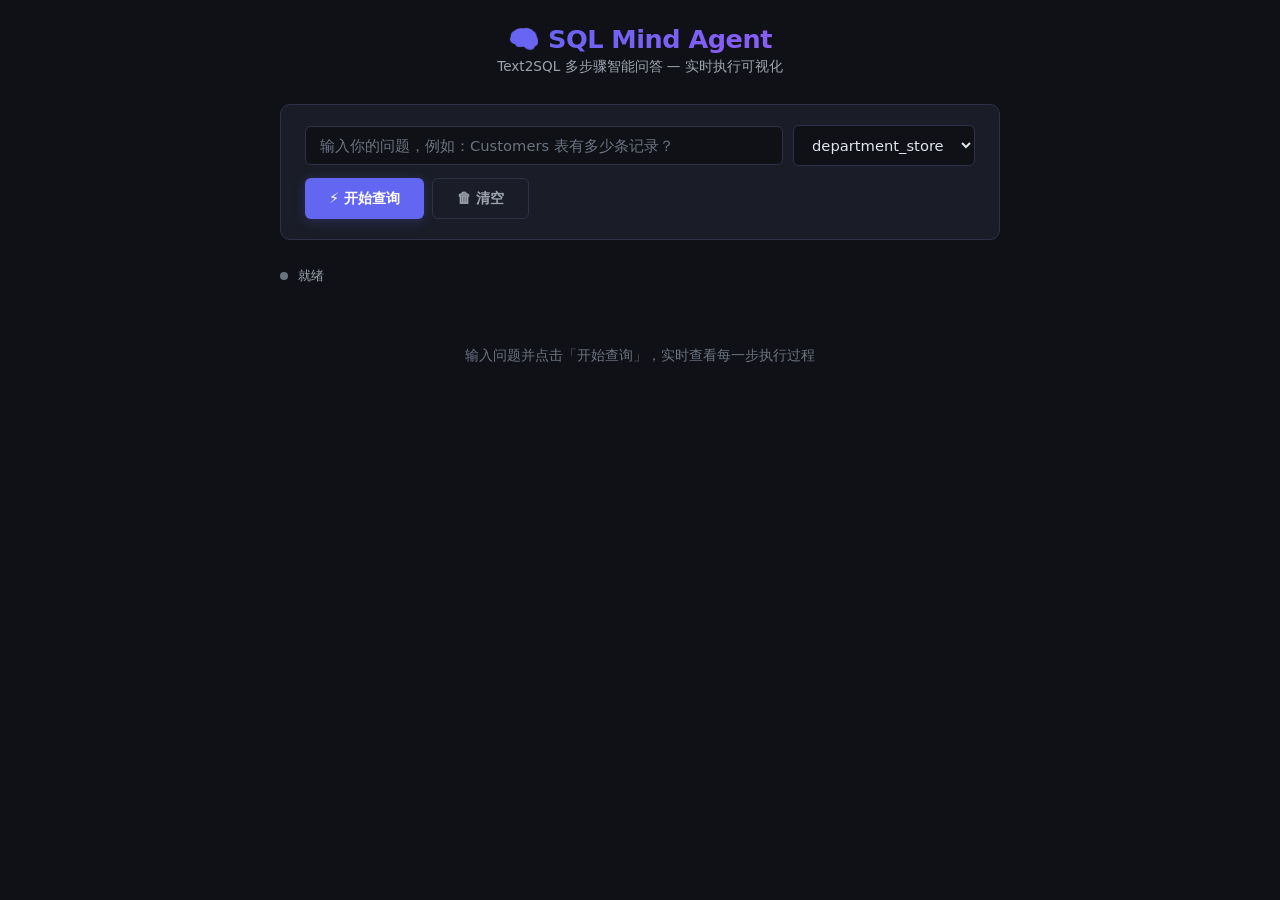
<file: index.html>
<!DOCTYPE html>
<html lang="zh-CN">
<head>
<meta charset="UTF-8">
<meta name="viewport" content="width=device-width, initial-scale=1.0">
<title>SQL Mind Agent — Text2SQL 可视化演示</title>
<style>
/* ============================================================
   基础重置 & 全局变量
   ============================================================ */
:root {
  --bg: #0f1117;
  --surface: #1a1d27;
  --surface2: #242736;
  --border: #2e3148;
  --text: #e1e4ed;
  --text2: #9ca3af;
  --text3: #6b7280;
  --accent: #6366f1;
  --accent-glow: rgba(99,102,241,.25);
  --green: #22c55e;
  --green-bg: rgba(34,197,94,.12);
  --red: #ef4444;
  --red-bg: rgba(239,68,68,.12);
  --amber: #f59e0b;
  --amber-bg: rgba(245,158,11,.12);
  --blue: #3b82f6;
  --blue-bg: rgba(59,130,246,.12);
  --violet: #8b5cf6;
  --violet-bg: rgba(139,92,246,.12);
  --cyan: #06b6d4;
  --cyan-bg: rgba(6,182,212,.12);
  --pink: #ec4899;
  --pink-bg: rgba(236,72,153,.12);
  --radius: 10px;
  --radius-sm: 6px;
  --font: "Inter", "Segoe UI", system-ui, -apple-system, sans-serif;
  --mono: "JetBrains Mono", "Cascadia Code", "Consolas", monospace;
}
*, *::before, *::after { box-sizing: border-box; margin: 0; padding: 0; }
body {
  font-family: var(--font);
  background: var(--bg);
  color: var(--text);
  min-height: 100vh;
  display: flex;
  flex-direction: column;
  align-items: center;
  padding: 24px 16px 60px;
}

/* ============================================================
   头部
   ============================================================ */
.header {
  text-align: center;
  margin-bottom: 28px;
}
.header h1 {
  font-size: 1.6rem;
  font-weight: 700;
  letter-spacing: -.02em;
  background: linear-gradient(135deg, var(--accent), var(--violet));
  -webkit-background-clip: text;
  -webkit-text-fill-color: transparent;
  background-clip: text;
}
.header p {
  color: var(--text2);
  font-size: .85rem;
  margin-top: 4px;
}

/* ============================================================
   输入区
   ============================================================ */
.input-card {
  width: 100%;
  max-width: 720px;
  background: var(--surface);
  border: 1px solid var(--border);
  border-radius: var(--radius);
  padding: 20px 24px;
  display: flex;
  flex-direction: column;
  gap: 12px;
  margin-bottom: 24px;
}
.input-row {
  display: flex;
  gap: 10px;
  align-items: center;
}
.input-row input {
  flex: 1;
  background: var(--bg);
  border: 1px solid var(--border);
  border-radius: var(--radius-sm);
  padding: 10px 14px;
  color: var(--text);
  font-size: .92rem;
  font-family: inherit;
  outline: none;
  transition: border-color .2s;
}
.input-row input:focus { border-color: var(--accent); }
.input-row input::placeholder { color: var(--text3); }
.db-select {
  background: var(--bg);
  border: 1px solid var(--border);
  border-radius: var(--radius-sm);
  padding: 10px 14px;
  color: var(--text);
  font-size: .92rem;
  font-family: inherit;
  outline: none;
  cursor: pointer;
  min-width: 160px;
}
.db-select:focus { border-color: var(--accent); }
.btn-row { display: flex; gap: 8px; }
.btn {
  padding: 10px 24px;
  border-radius: var(--radius-sm);
  font-size: .9rem;
  font-weight: 600;
  font-family: inherit;
  cursor: pointer;
  border: none;
  transition: all .2s;
  display: inline-flex;
  align-items: center;
  gap: 6px;
}
.btn-primary {
  background: var(--accent);
  color: #fff;
  box-shadow: 0 2px 12px var(--accent-glow);
}
.btn-primary:hover { filter: brightness(1.15); }
.btn-primary:disabled { opacity: .5; pointer-events: none; }
.btn-ghost {
  background: transparent;
  color: var(--text2);
  border: 1px solid var(--border);
}
.btn-ghost:hover { background: var(--surface2); }

/* ============================================================
   状态栏
   ============================================================ */
.status-bar {
  width: 100%;
  max-width: 720px;
  display: flex;
  align-items: center;
  gap: 10px;
  margin-bottom: 18px;
  font-size: .84rem;
  color: var(--text2);
  min-height: 24px;
}
.status-dot {
  width: 8px; height: 8px;
  border-radius: 50%;
  flex-shrink: 0;
}
.status-dot.idle { background: var(--text3); }
.status-dot.running { background: var(--accent); animation: pulse 1s infinite; }
.status-dot.done { background: var(--green); }
.status-dot.degraded { background: var(--amber); }
.status-dot.error { background: var(--red); }
@keyframes pulse {
  0%, 100% { opacity: 1; transform: scale(1); }
  50% { opacity: .4; transform: scale(1.6); }
}

/* ============================================================
   时间线
   ============================================================ */
.timeline {
  width: 100%;
  max-width: 720px;
  display: flex;
  flex-direction: column;
  gap: 8px;
}
.timeline:empty::after {
  content: "输入问题并点击「开始查询」，实时查看每一步执行过程";
  color: var(--text3);
  text-align: center;
  padding: 40px 20px;
  font-size: .88rem;
}

/* 单张步骤卡片 */
.step {
  display: flex;
  gap: 14px;
  align-items: flex-start;
  padding: 14px 18px;
  border-radius: var(--radius);
  border: 1px solid var(--border);
  background: var(--surface);
  animation: slideIn .3s ease-out;
  transition: background .3s, border-color .3s;
}
@keyframes slideIn {
  from { opacity: 0; transform: translateY(8px); }
  to   { opacity: 1; transform: translateY(0); }
}

/* 节点色标 */
.step-icon {
  width: 36px; height: 36px;
  border-radius: 50%;
  display: flex;
  align-items: center;
  justify-content: center;
  font-size: 1.05rem;
  flex-shrink: 0;
}
.step-icon.plan    { background: var(--blue-bg);   color: var(--blue); }
.step-icon.dispatch{ background: var(--cyan-bg);   color: var(--cyan); }
.step-icon.aggregate{background: var(--violet-bg); color: var(--violet); }
.step-icon.reflect { background: var(--amber-bg);  color: var(--amber); }
.step-icon.finalize{ background: var(--green-bg);  color: var(--green); }
.step-icon.degrade { background: var(--red-bg);    color: var(--red); }
.step-icon.error   { background: var(--red-bg);    color: var(--red); }
.step-icon.done    { background: var(--green-bg);  color: var(--green); }

.step-body { flex: 1; min-width: 0; }
.step-header {
  display: flex;
  align-items: center;
  gap: 10px;
  margin-bottom: 4px;
}
.step-label {
  font-weight: 600;
  font-size: .88rem;
}
.step-badge {
  font-size: .7rem;
  padding: 2px 8px;
  border-radius: 10px;
  font-weight: 600;
}
.badge-round { background: var(--accent-glow); color: var(--accent); }
.step-detail {
  font-size: .8rem;
  color: var(--text2);
  line-height: 1.5;
  word-break: break-all;
}
.step-detail code {
  font-family: var(--mono);
  font-size: .78rem;
  background: var(--bg);
  padding: 1px 6px;
  border-radius: 3px;
  color: var(--cyan);
}
.step-detail .sql-block {
  display: block;
  margin-top: 4px;
  background: var(--bg);
  border: 1px solid var(--border);
  border-radius: var(--radius-sm);
  padding: 8px 12px;
  font-family: var(--mono);
  font-size: .78rem;
  color: var(--cyan);
  white-space: pre-wrap;
  word-break: break-word;
  overflow-x: auto;
}

/* 最终答案卡片 */
.answer-card {
  width: 100%;
  max-width: 720px;
  margin-top: 18px;
  padding: 18px 22px;
  border-radius: var(--radius);
  border: 1px solid var(--green);
  background: var(--green-bg);
  animation: slideIn .4s ease-out;
}
.answer-card h3 {
  font-size: .8rem;
  color: var(--green);
  text-transform: uppercase;
  letter-spacing: .05em;
  margin-bottom: 6px;
}
.answer-card .answer-text {
  font-size: .95rem;
  line-height: 1.6;
  color: var(--text);
}
.answer-card.degraded {
  border-color: var(--amber);
  background: var(--amber-bg);
}
.answer-card.degraded h3 { color: var(--amber); }
.answer-card.error {
  border-color: var(--red);
  background: var(--red-bg);
}
.answer-card.error h3 { color: var(--red); }

/* 元信息 */
.meta-row {
  width: 100%;
  max-width: 720px;
  font-size: .75rem;
  color: var(--text3);
  margin-top: 8px;
}

/* ============================================================
   响应式
   ============================================================ */
@media (max-width: 520px) {
  .input-row { flex-direction: column; }
  .db-select { width: 100%; }
  .btn-row { flex-direction: column; }
  .btn { width: 100%; justify-content: center; }
}
</style>
</head>
<body>

<!-- 头部 -->
<div class="header">
  <h1>🧠 SQL Mind Agent</h1>
  <p>Text2SQL 多步骤智能问答 — 实时执行可视化</p>
</div>

<!-- 输入区 -->
<div class="input-card" id="inputCard">
  <div class="input-row">
    <input type="text" id="questionInput"
           placeholder="输入你的问题，例如：Customers 表有多少条记录？"
           autocomplete="off">
    <select class="db-select" id="dbSelect">
      <option value="department_store">department_store</option>
      <option value="concert_singer">concert_singer</option>
      <option value="test">test</option>
    </select>
    </select>
  </div>
  <div class="btn-row">
    <button class="btn btn-primary" id="submitBtn" onclick="startQuery()">
      ⚡ 开始查询
    </button>
    <button class="btn btn-ghost" id="clearBtn" onclick="clearAll()">
      🗑 清空
    </button>
  </div>
</div>

<!-- 状态栏 -->
<div class="status-bar" id="statusBar">
  <span class="status-dot idle" id="statusDot"></span>
  <span id="statusText">就绪</span>
</div>

<!-- 时间线 -->
<div class="timeline" id="timeline"></div>

<!-- 最终答案 -->
<div id="answerArea"></div>

<!-- 元信息 -->
<div class="meta-row" id="metaRow"></div>

<script>
/* ============================================================
   常量 & 状态
   ============================================================ */
const API_BASE = window.location.origin;
const NODE_ICONS = {
  plan:      '📋',
  dispatch:  '⚙️',
  aggregate: '🧩',
  reflect:   '🔍',
  finalize:  '✅',
  degrade:   '⚠️',
  done:      '🎉',
  error:     '❌',
};

const NODE_COLORS = {
  plan:      'plan',
  dispatch:  'dispatch',
  aggregate: 'aggregate',
  reflect:   'reflect',
  finalize:  'finalize',
  degrade:   'degrade',
  error:     'error',
  done:      'done',
};

let currentRound = 0;       // 当前轮次
let nodeCountInRound = 0;   // 当前轮已出现的节点数
let seenPlanInRound = false; // 本轮是否已见 plan 节点
let eventSource = null;

/* ---- DOM 引用 ---- */
const $ = (id) => document.getElementById(id);
const questionInput = $('questionInput');
const dbSelect = $('dbSelect');
const submitBtn = $('submitBtn');
const clearBtn = $('clearBtn');
const statusDot = $('statusDot');
const statusText = $('statusText');
const timeline = $('timeline');
const answerArea = $('answerArea');
const metaRow = $('metaRow');

// Enter 提交
questionInput.addEventListener('keydown', (e) => {
  if (e.key === 'Enter') startQuery();
});

/* ============================================================
   状态栏
   ============================================================ */
function setStatus(state) {
  statusDot.className = 'status-dot ' + state;
  const labels = {
    idle: '就绪', running: '执行中…', done: '完成', degraded: '降级完成', error: '出错',
  };
  statusText.textContent = labels[state] || state;
}

/* ============================================================
   开始查询
   ============================================================ */
function startQuery() {
  const question = questionInput.value.trim();
  if (!question) return;

  // 终止上次连接
  if (eventSource) { eventSource.close(); eventSource = null; }

  // 重置 UI
  timeline.innerHTML = '';
  answerArea.innerHTML = '';
  metaRow.innerHTML = '';
  currentRound = 0;
  nodeCountInRound = 0;
  seenPlanInRound = false;

  submitBtn.disabled = true;
  setStatus('running');

  const dbId = dbSelect.value;
  const url = API_BASE + '/query/stream?question=' + encodeURIComponent(question)
    + '&db_id=' + encodeURIComponent(dbId);

  eventSource = new EventSource(url);

  eventSource.addEventListener('start', (e) => {
    const data = JSON.parse(e.data);
    addStep('plan', '已连接', 'trace_id: ' + data.trace_id);
  });

  eventSource.addEventListener('node_done', (e) => {
    const data = JSON.parse(e.data);
    handleNodeDone(data);
  });

  eventSource.addEventListener('done', (e) => {
    const data = JSON.parse(e.data);
    handleDone(data);
    closeEventSource();
  });

  eventSource.addEventListener('error', (e) => {
    // SSE 连接错误或服务端推送的 error 事件
    try {
      const data = JSON.parse(e.data);
      handleErrorEvent(data);
    } catch (_) {
      // 连接断开（非服务端 error 事件）
      if (eventSource && eventSource.readyState === EventSource.CLOSED) {
        addStep('error', '连接断开', 'SSE 连接已关闭，可能是服务端或网络问题');
        setStatus('error');
        submitBtn.disabled = false;
      }
    }
    closeEventSource();
  });

  // 兜底：EventSource 自身 onerror（连接层错误）
  eventSource.onerror = () => {
    if (eventSource && eventSource.readyState === EventSource.CLOSED) {
      // 仅在尚未展示 done/error 时追加提示
      if (statusDot.classList.contains('running')) {
        addStep('error', '连接中断', 'SSE 连接意外关闭');
        setStatus('error');
        submitBtn.disabled = false;
      }
    }
    closeEventSource();
  };
}

function closeEventSource() {
  if (eventSource) {
    eventSource.close();
    eventSource = null;
  }
  submitBtn.disabled = false;
}

/* ============================================================
   处理节点事件
   ============================================================ */
function handleNodeDone(data) {
  const node = data.node;
  const label = data.label || node;
  const payload = data.payload || {};

  // 检测新一轮（plan 节点再次出现）
  if (node === 'plan') {
    if (seenPlanInRound) {
      currentRound++;
      nodeCountInRound = 0;
      // 插入轮次分隔线
      addRoundSeparator(currentRound + 1);
    }
    seenPlanInRound = true;
  }
  nodeCountInRound++;

  // 构造详情文本
  let detail = '';
  let detailHtml = '';

  if (node === 'plan' && payload.subtask_count !== undefined) {
    detail = `拆解出 ${payload.subtask_count} 个子任务`;
    if (payload.subtask_ids) {
      detail += ` (${payload.subtask_ids.join(', ')})`;
    }
  } else if (node === 'dispatch') {
    const total = payload.total || 0;
    const ok = payload.success_count || 0;
    const fail = payload.failed_count || 0;
    detail = `子任务执行完成: 共 ${total} 个`;
    if (ok > 0) detail += `, ✅ ${ok} 成功`;
    if (fail > 0) detail += `, ❌ ${fail} 失败`;
  } else if (node === 'reflect') {
    if (payload.passed === true) {
      detail = '审查通过 ✓';
    } else if (payload.passed === false) {
      detail = '审查不通过，将重规划…';
    } else {
      detail = '审查中…';
    }
  } else if (node === 'aggregate') {
    detail = '正在汇总各子任务结果，生成自然语言答案';
  } else if (node === 'finalize') {
    detail = '反思通过，答案已确认为最终结果';
  } else if (node === 'degrade') {
    detail = '已达最大重试次数，生成降级回答';
  }

  addStep(node, label, detail, detailHtml);

  // 如果 payload 中有 subtask 级别的 SQL，追加展示
  if (payload.subtask_sqls && Array.isArray(payload.subtask_sqls)) {
    payload.subtask_sqls.forEach(s => {
      addStep('dispatch', `SQL [${s.id}]`, '', '<span class="sql-block">' + escapeHtml(s.sql || '') + '</span>');
    });
  }
}

/* ============================================================
   处理最终结果
   ============================================================ */
function handleDone(data) {
  const status = data.status || 'done';
  const answer = data.final_answer || '(无答案)';
  const plan = data.plan || [];
  const iterations = data.iterations || 0;

  let cardClass = '';
  let title = '';
  if (status === 'done') {
    cardClass = '';
    title = '📝 最终答案';
    setStatus('done');
  } else if (status === 'degraded') {
    cardClass = 'degraded';
    title = '⚠️ 降级回答（部分结果仅供参考）';
    setStatus('degraded');
  } else {
    cardClass = 'error';
    title = '❌ 执行异常';
    setStatus('error');
  }

  answerArea.innerHTML = `
    <div class="answer-card ${cardClass}">
      <h3>${title}</h3>
      <div class="answer-text">${escapeHtml(answer)}</div>
    </div>
  `;

  metaRow.innerHTML = `trace_id: ${escapeHtml(data.trace_id)} &nbsp;|&nbsp; 状态: ${status} &nbsp;|&nbsp; 迭代轮次: ${iterations} &nbsp;|&nbsp; 子任务数: ${plan.length}`;
}

function handleErrorEvent(data) {
  const errMsg = data.error || data.detail || '未知错误';
  addStep('error', '请求出错', errMsg);
  setStatus('error');

  answerArea.innerHTML = `
    <div class="answer-card error">
      <h3>❌ 错误</h3>
      <div class="answer-text">${escapeHtml(errMsg)}</div>
    </div>
  `;

  if (data.trace_id) {
    metaRow.innerHTML = `trace_id: ${escapeHtml(data.trace_id)}`;
  }
}

/* ============================================================
   UI 工具
   ============================================================ */
function addStep(node, label, detail, detailHtml) {
  const icon = NODE_ICONS[node] || '●';
  const colorClass = NODE_COLORS[node] || 'plan';

  let detailContent = '';
  if (detailHtml) {
    detailContent = detailHtml;
  } else if (detail) {
    detailContent = escapeHtml(detail);
  }

  const div = document.createElement('div');
  div.className = 'step';
  div.innerHTML = `
    <div class="step-icon ${colorClass}">${icon}</div>
    <div class="step-body">
      <div class="step-header">
        <span class="step-label">${escapeHtml(label)}</span>
        ${currentRound > 0 ? '<span class="step-badge badge-round">第' + (currentRound + 1) + '轮</span>' : ''}
      </div>
      ${detailContent ? '<div class="step-detail">' + detailContent + '</div>' : ''}
    </div>
  `;
  timeline.appendChild(div);
  div.scrollIntoView({ behavior: 'smooth', block: 'nearest' });
}

function addRoundSeparator(roundNum) {
  const sep = document.createElement('div');
  sep.style.cssText = `
    display: flex; align-items: center; gap: 12px;
    padding: 4px 0; margin: 4px 0;
    font-size: .75rem; color: var(--accent); font-weight: 600;
  `;
  sep.innerHTML = `
    <span style="flex:1;height:1px;background:var(--border)"></span>
    🔄 第 ${roundNum} 轮重规划
    <span style="flex:1;height:1px;background:var(--border)"></span>
  `;
  timeline.appendChild(sep);
}

function clearAll() {
  if (eventSource) { eventSource.close(); eventSource = null; }
  timeline.innerHTML = '';
  answerArea.innerHTML = '';
  metaRow.innerHTML = '';
  currentRound = 0;
  nodeCountInRound = 0;
  seenPlanInRound = false;
  submitBtn.disabled = false;
  setStatus('idle');
  questionInput.focus();
}

function escapeHtml(text) {
  const div = document.createElement('div');
  div.textContent = text;
  return div.innerHTML;
}
</script>
</body>
</html>
</file>
